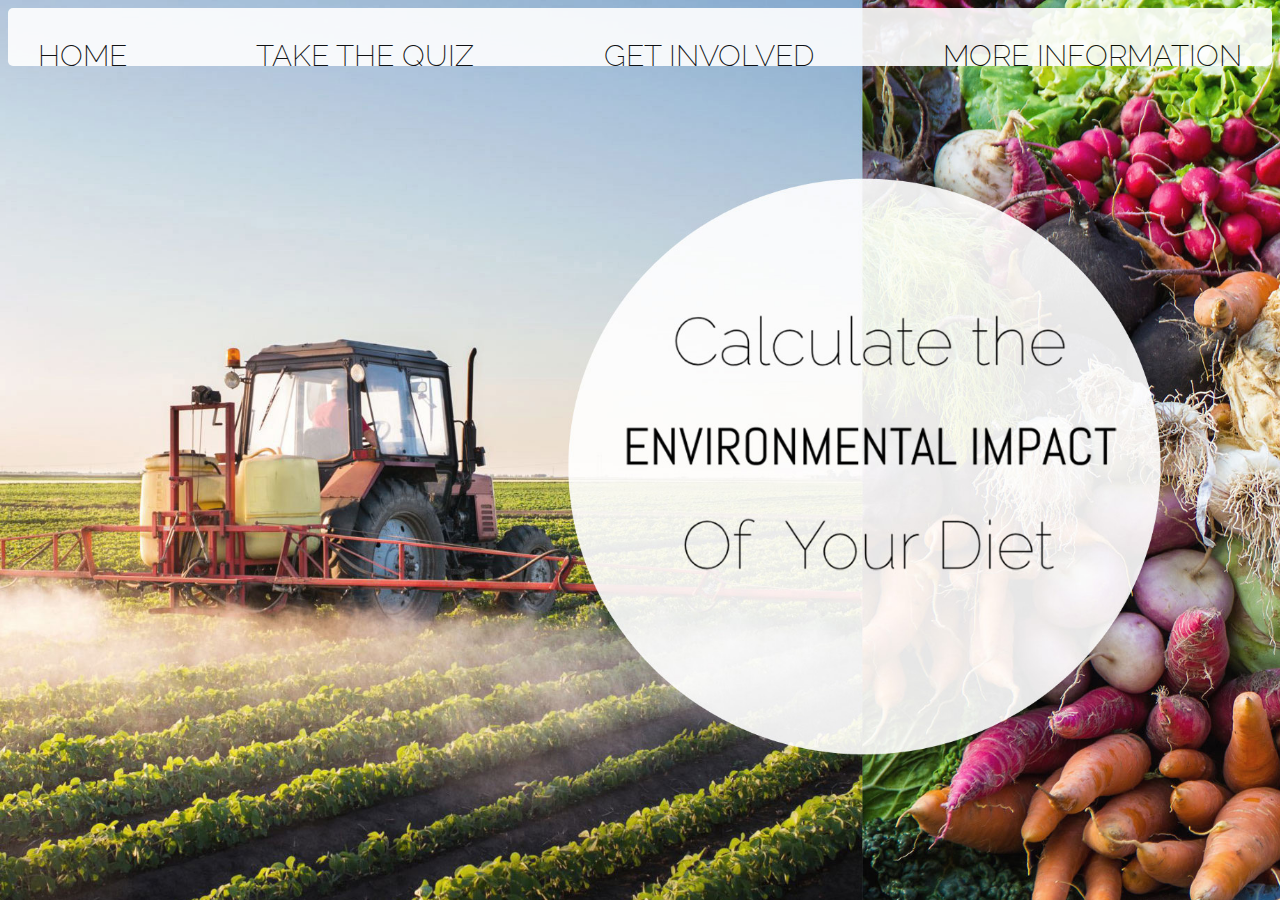
<file: index.html>
<DOCTYPE! html>
<html>
<head>
  <title>
    Environmental Impact Survey
  </title>
  <link href="https://fonts.googleapis.com/css?family=M+PLUS+Rounded+1c:300,400|Raleway:200,400" rel="stylesheet">
  <link rel="stylesheet" type="text/css" href="home-style.css">
</head>

<div class="grid-container">

<body>
  <!--start html from https://www.w3schools.com/css/css_navbar.asp -->
  <div class="topnav">
    <a class="Home" href="index.html">HOME</a>
    <a href="quiz.html">TAKE THE QUIZ</a>
    <a href="getinvolved.html">GET INVOLVED</a>
    <a href="moreinfo.html">MORE INFORMATION</a>
  </div>
<!--end html from https://www.w3schools.com/css/css_navbar.asp -->
<!--END top navigation-->
<div class="title">
    <br><br><br><br>
    <button>
      <a href="quiz.html"> Start </a>
    </button>
  </div>
</div>

  <!--Button-->

</div>
<!--end grid-->

</body>
</html>
</file>
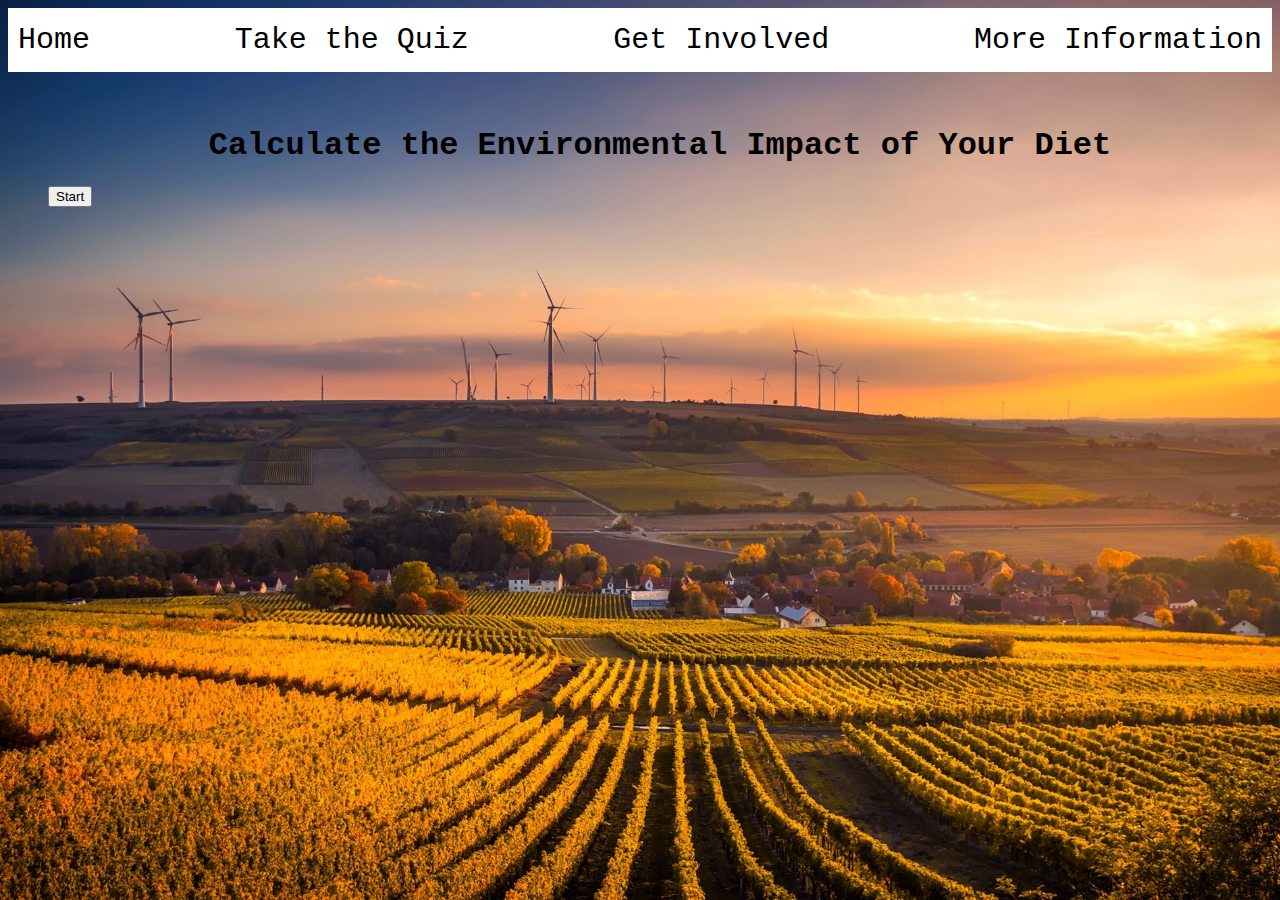
<file: home.html>
<DOCTYPE! html>
<html>
<head>
  <title>
    Environmental Impact Survey
  </title>
  <link rel="stylesheet" type="text/css" href="style.css">
</head>

<body>
  <!--start html from https://www.w3schools.com/css/css_navbar.asp -->
  <div class="topnav">
    <a class="Home" href="home.html">   Home</a>
    <a href="#Take the Quiz">Take the Quiz</a>
    <a href="#Get Involved">Get Involved</a>
    <a href="#More Information">More Information   </a>
  </div>
<!--end html from https://www.w3schools.com/css/css_navbar.asp -->
<ul>
  <br>
<h1 align=center style="font-family:courier new" style="color:white"; >
  Calculate the Environmental Impact of Your Diet
</h1>
<button>
  <a>
    Start
  </a>
</button>

</body>
</html>
</file>
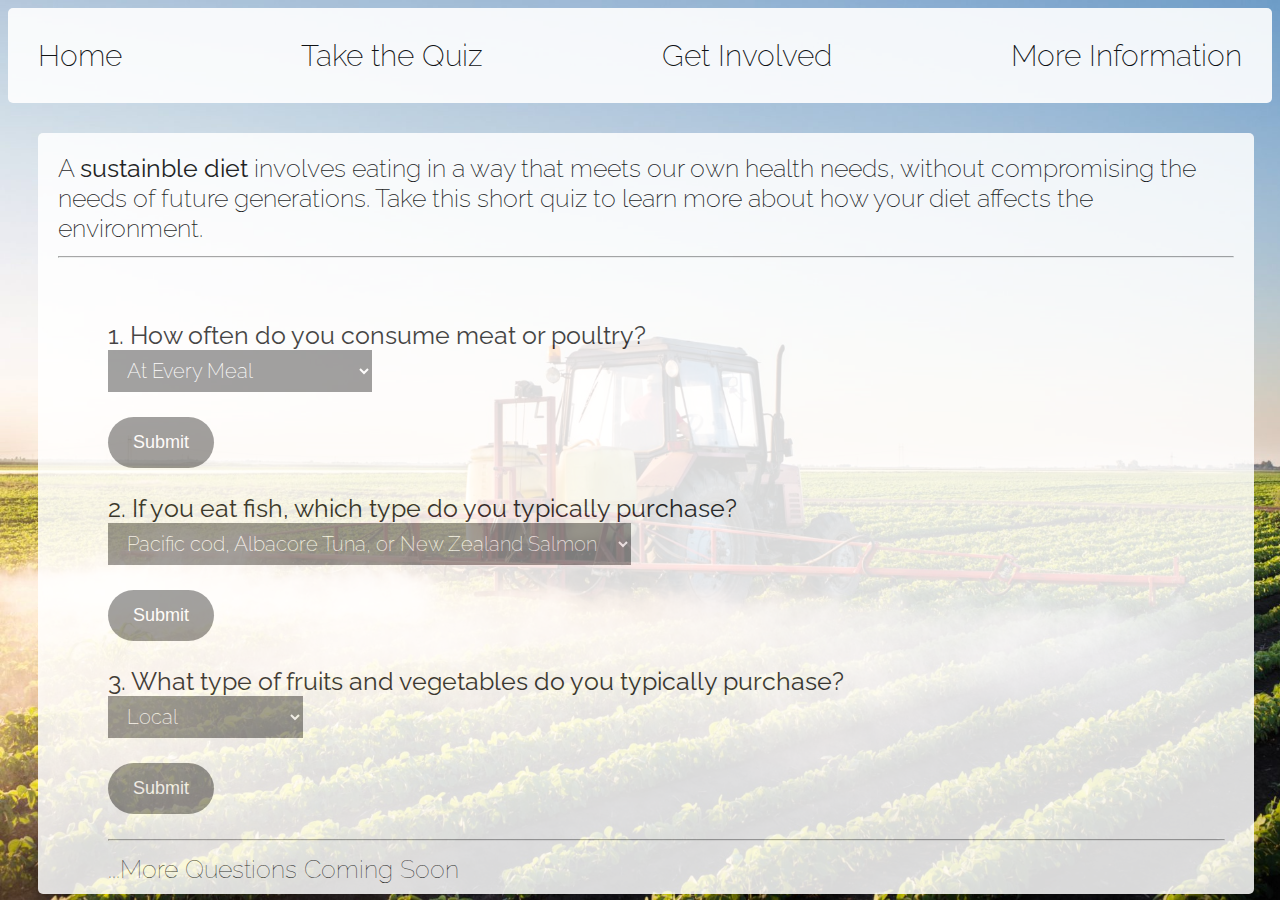
<file: quiz.html>
<DOCTYPE! html>
<html>
<head>
  <title>
    Environmental Impact Survey
  </title>
  <link href="https://fonts.googleapis.com/css?family=M+PLUS+Rounded+1c:300,400|Raleway:200,400" rel="stylesheet">
  <link rel="stylesheet" type="text/css" href="home-style.css">
</head>

<body>
  <!--start html from https://www.w3schools.com/css/css_navbar.asp -->
  <div class="topnav">
    <a class="Home" href="index.html">   Home</a>
    <a href="quiz.html">Take the Quiz</a>
    <a href="getinvolved.html">Get Involved</a>
    <a href="moreinfo.html">More Information   </a>
  </div>
<div class="main-content">
  A <strong>sustainble diet</strong> involves eating in a way that meets our own health needs, without compromising the needs of future generations.
  Take this short quiz to learn more about how your diet affects the environment.
  <br><hr>

  <div class="questions">
    <div class="question 1">
      <form>
        <b>1. How often do you consume meat or poultry?</b>
        <br>
      <select id="numberPicker1">
        <option value = 1>At Every Meal</option>
        <option value = 2>Once Per Day</option>
        <option value = 3>A Few Times Per Week</option>
        <option value = 4>Never</option>
      </select>
    </form>
      <button type="button" onclick="myFunction()">Submit</button>

      <p id="numberOut1"></p>

    <div class="question 2">
      <form>
        <b>2. If you eat fish, which type do you typically purchase?</b>
      <select id="numberPicker2">
        <option value = B1>Pacific cod, Albacore Tuna, or New Zealand Salmon</option>
        <option value = B2>Mahi Mahi, Tilapia, or Trout</option>
        <option value = B3>Bluefin Tuna, Halibut, or Coho Salmon</option>
        <option value = B4>N/A - I do not eat fish</option>
      </select>
      </form>

      <button type="button" onclick="myFunction2()">Submit</button>

      <p id="numberOut2"></p>
    </div>

    <div class="question 3">
        <form>
          <b>3. What type of fruits and vegetables do you typically purchase?</b>
          <br>
        <select id="numberPicker3">
          <option value = C1>Local</option>
          <option value = C2>Seasonal</option>
          <option value = C3>Other/Any Type</option>

        </select>
        </form>

        <button type="button" onclick="myFunction3()">Submit</button>
        <p id="numberOut3"></p>
        <hr>
        ...More Questions Coming Soon
      </div>

    </div>
  </div>
</div>

    <script>
    function myFunction() {
      var x = document.getElementById("numberPicker1").value;

      if (x == 1){

      document.getElementById("numberOut1").innerHTML = "Meat production takes a huge toll on the environment each year: the livestock industry accounts for 14.5% of global greenhouse gas emissions. While you do not have to go vegetarian, try giving up meat one day a week, and replacing some of the red meat in your diet with poultry. Poultry only accounts for 10% of greenhouse gas emissions caused by meat production, and requires 5 times less feed than livestock.";


      }
      if (x == 2){

      document.getElementById("numberOut1").innerHTML = "Concentrated livestock feeding operations (factory farms) produce huge amounts of manure and waste each year. This creates methane, a greenhouse gas that is a powerful contributor to global warming. By reducing your meat consumption to once a day, you are off to a great start. Try to incorporate a few more meatless dinners each week to further reduce your environmental footprint.";

      }
      if (x == 3){

      document.getElementById("numberOut1").innerHTML = "Did you know that pollution from concentrated factory farms often leaches into waterways, creating 'dead zones'? These zones have little to no oxygen, causing fish and marine life to suffocate. By eating meat less frequently, you are already significantly reducing your environmental footprint. To take it a step further, try focusing on purchasing high quality, sustainably raised meat rather than meat produced on factory farms. Look for the labels 'USDA Organic', 'pasture raised' and 'grass-fed' when shopping for meat";

      }
      if (x == 4){

      document.getElementById("numberOut1").innerHTML = "Leading a vegetarian or vegan lifestyle significantly reduces your environmental impact, as plant based protein requires eleven times less fossil fuel energy to produce than animal protein. To further reduce your impact, aim to buy locally sourced groceries and produce. Local foods require less energy to transport, and reducing greenhouse gas emissions.";

      }
    }
</script>
<script>
    function myFunction2() {
      var x = document.getElementById("numberPicker2").value;

      if (x == "B1"){

      document.getElementById("numberOut2").innerHTML = "These fish are on the Seafood Watch 'Best Choices' list, meaning that they are sustainably caught or responsibly farmed options.";


      }
      if (x == "B2"){

      document.getElementById("numberOut2").innerHTML = "These fish are on the Seafood Watch 'Good Alternatives' list, meaning that they are generally raised in a responsible manner, but may include some environmental concerns.";

      }
      if (x == "B3"){

      document.getElementById("numberOut2").innerHTML = "These fish are on the Seafood Watch 'Avoid' list. This means that they are currently being farmed or fished in a way that harms the environment or threatens marine life. If possible, try to opt for New Zealand Salmon instead of Coho, and Albacore Tuna instead of Bluefin.";

      }
      if (x == "B4"){

      document.getElementById("numberOut2").innerHTML = "While fish are generally a more sustainable source of protein than meat, plant based diets are still the most energy efficient option. The fishing industry contributes to environmental problems including water pollution, overfishing, and biodiversity loss. By eating a plant based diet, you are reducing your environmental impact.";

      }
    }
    </script>

    <script>
        function myFunction3() {
          var x = document.getElementById("numberPicker3").value;

          if (x == "C1"){

          document.getElementById("numberOut3").innerHTML = "Purchasing local produce greatly reduces the amount of greenhouse gas emissions released to transport a piece of food from the farm to our kitchens. Since the food spends less time traveling, they are also typically fresher and more nutrient rich. ";


          }
          if (x == "C2"){

          document.getElementById("numberOut3").innerHTML = "Seasonal and local produce often go hand in hand. Purchasing foods that are in-season in your area increases the likelihood that the food was grown locally, and therefore did not require large amounts of fossil fuels to transport. To learn which foods are in season right now, visit the Get Involved page.";

          }
          if (x == "C3"){

          document.getElementById("numberOut3").innerHTML = "Becoming more mindful of where food is produced can help reduce your environmental impact. When shopping at the store, look at the produce labels to determine where the food was grown. Blueberries grown in Chile, for example, must to travel thousands of miles to reach a grocery store in San Francisco, resulting in large amounts of greenhouse gas emissions.";

          }
        }
        </script>
  </div>

    <style>
      body {
        background-image: url("images/tractor-high-res.jpg");
        }
    </style>


<!--end html from https://www.w3schools.com/css/css _navbar.asp -->
</body>
</html>
</file>
<file: home-style.css>
.topnav {
    background-color: white;
    overflow: hidden;
    font-family: 'Raleway', sans-serif;
    font-weight: 200;
    opacity: 0.9;
    display: flex;
    border-radius: 5px;
    grid-area: 1 / 1 / 2 / 9;
    justify-content: space-between;
    text-align: justify;
    text-justify: inter-word;
}
.topnav a {
    float: left;
    color: black;
    text-align: center;
    padding: 30px 30px;
    text-decoration: none;
    font-size: 30px;
}

/* Change the color of links on hover */
.topnav a:hover {
    background-color: #ddd;
    color: black;
}

.grid-container {
  display: grid;
  grid-template: repeat(2, 12.5%) 50% 12.5% 12.5% / repeat(8, 1fr);
}

body {
   background-repeat: no-repeat;
   background-size: cover;
   background-color: white;
   background-image: url("images/veggies&tractor4.jpg");
   opacity: 0.9px;
   overflow: scroll;
}

h3 {
  background-color: white;
  overflow: hidden;
  font-family: "Raleway", sans-serif;
  font-size: 30px;
  font-style:lighter;
  opacity: 0.8;
  display: flex;

}
.main-content {
  top: 30px;
  right: 30px;
  left: 30px;
  bottom: 30px;
  padding: 20px 20px;
  opacity: 0.85;
  font-weight: 200;
  font-family: "Raleway", sans-serif;
  font-size: 25px;
  width: 93%;
  background-color: white;
  overflow: auto;
  border-radius: 5px;
  position: relative;
}

.form {
  position: relative;
  top: 30px;
  bottom: 30px;
}
.title {
  position: relative;
  grid-area: 3 / 3 / 4 / 6;
  top: 150px;
  left: 100px;
  right: 110px;
  font-family: 'M PLUS Rounded 1c', sans-serif;
  font-weight: 300;
  color: black;
  font-size: 45px;
  opacity: 0.8;
  overflow: auto;
  padding-left: 30px;
  padding-right: 30px;
  padding-top: 30px;
  padding-bottom: 20px;
  align: center;
  text-align: center;
  border-radius: 200px;
}

.questions {
  position: relative;
  top: 30px;
  right: 30px;
  left: 30px;
  bottom: 30px;
  padding: 20px 20px;
  opacity: 0.85;
  font-weight: lighter;
  width: 95%;
  font-family: 'Raleway', sans-serif;
  font-size: 25px;
  background-color: white;
  overflow: hidden;
  border-radius: 5px;
}
.main-content-title {
  padding: 20px 20px;
  position: relative;
  opacity: 0.85;
  width: 95%;
  font-weight: lighter;
  font-family: 'Raleway', sans-serif;
  font-size: 25px;
  background-color: white;
  overflow: hidden;
  border-radius: 5px;

}

button {
    background-color: grey;
    border: none;
    color: white;
    top: 10px;
    padding: 15px 25px;
    text-align: center;
    text-decoration: none;
    font-size: 18px;
    border-radius: 100px;
    grid-row: 4 / 5;
    grid-column: 4 / 6;
}

select {
  font-family: 'Raleway';
  font-weight: 200;
  font-size: 20px;
  top: 30px;
  border: none;
  background-color: grey;
  padding: 8px 15px;
  color: white;
  display: flex;
}

/* Three image containers (use 25% for four, and 50% for two, etc) */
.column1 {
  float: left;
  display: relative;
  width: 20%;
  padding: 5px;
}
.column2 {
  float: left;
  display: relative;
  width: 20%;
  padding: 5px;
}
.column3 {
  float: left;
  display: relative;
  width: 20%;
  padding: 5px;
}
.column4 {
  float: left;
  display: relative;
  width: 20%;
  padding: 5px;
}
.column5 {
  float: right;
  display: relative;
  width: 20%;
  padding: 5px;
}

.row {
  display: relative;
}
/* Clear floats after image containers */
.row::after {
  content: "";
  clear: both;
  display: table;
}
</file>
<file: style.css>
.topnav {
    background-color: white;
    overflow: hidden;
    font-family: "Courier New";
    display: flex;
    justify-content: space-between;
}
.topnav a {
    float: left;
    color: black;
    text-align: center;
    padding: 15px 10px;
    text-decoration: none;
    font-size: 30px;
}

/* Change the color of links on hover */
.topnav a:hover {
    background-color: #ddd;
    color: black;
}

/* Add a color to the active/current link */
.topnav a.active {
    background-color: #4CAF50;
    color: white;
  }
.topnav {
    text-align: justify;
    text-justify: inter-word;
}

body {
   background-image: url("images/sunsetfield.jpg");
   background-color: white;
   background-repeat: no-repeat;
   background-size: cover;
}
</file>
